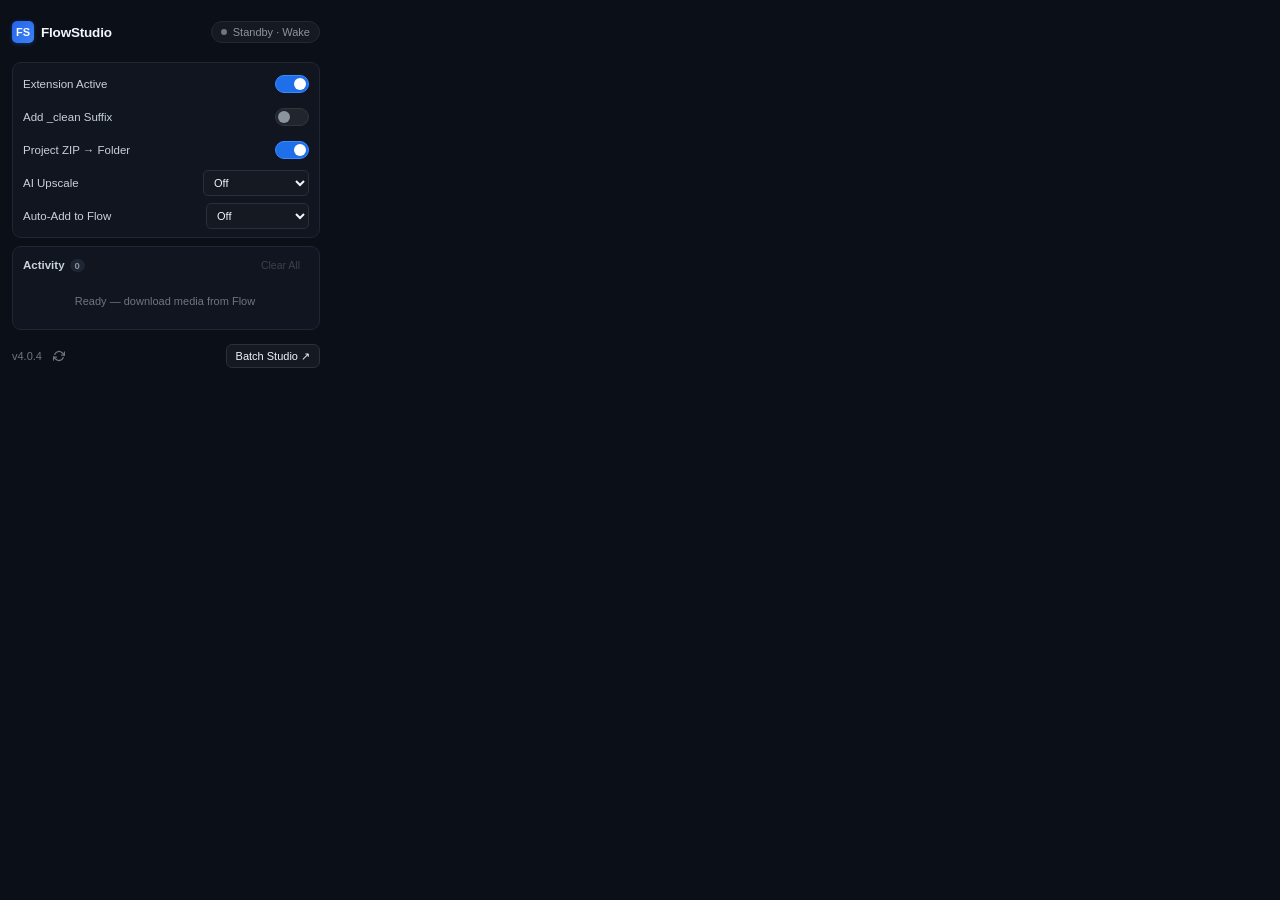
<file: extension/popup.html>
<!DOCTYPE html>
<html lang="en">

<head>
  <meta charset="UTF-8">
  <meta name="viewport" content="width=device-width, initial-scale=1.0">
  <title>FlowStudio</title>
  <link rel="stylesheet" href="popup.css">
</head>

<body>
  <div class="popup-wrapper">
    <!-- Header (44px) -->
    <header class="top-bar">
      <div class="brand">
        <span class="brand-logo">FS</span>
        <span class="brand-name">FlowStudio</span>
      </div>
      <div class="hw-pill" id="hw-pill" title="Click to wake server if standby">
        <span class="status-dot" id="status-dot"></span>
        <span id="hw-label">Connecting...</span>
      </div>
    </header>
    <div class="wake-retry-hint" id="wake-retry-hint" style="display: none;">Wake timed out — click Standby · Wake to retry</div>

    <!-- Update Banner (Hidden Unless Update Ready) -->
    <div class="update-banner" id="update-banner" style="display: none;">
      <div class="update-banner-content">
        <span class="update-banner-text" id="update-banner-text">v<strong id="update-version">4.0.4</strong> ready</span>
        <button id="btn-update-now" class="btn-update-now">Update Now</button>
      </div>
      <div id="update-status" class="update-status" style="display: none;"></div>
    </div>

    <!-- Controls Card (Strictly 5 Clean Controls Only) -->
    <section class="card controls-card" id="controls-card">
      <div class="row">
        <div class="label-with-tag">
          <span class="row-label">Extension Active</span>
          <span class="paused-indicator" id="paused-indicator" style="display: none;">Paused</span>
        </div>
        <label class="toggle-switch">
          <input type="checkbox" id="toggle-enabled" checked>
          <span class="slider"></span>
        </label>
      </div>

      <div class="row" id="row-suffix">
        <span class="row-label">Add _clean Suffix</span>
        <label class="toggle-switch">
          <input type="checkbox" id="toggle-suffix">
          <span class="slider"></span>
        </label>
      </div>

      <div class="row" id="row-project-zip" title="Auto-extracts Flow project ZIPs into a clean folder, skipping already-clean &amp; non-media files">
        <span class="row-label">Project ZIP → Folder</span>
        <label class="toggle-switch">
          <input type="checkbox" id="toggle-project-zip" checked>
          <span class="slider"></span>
        </label>
      </div>

      <div class="row" id="row-upscale">
        <span class="row-label">AI Upscale</span>
        <select id="select-upscale" class="compact-select">
          <option value="off">Off</option>
          <option value="1080p_anime">1080p Anime</option>
          <option value="1080p_cinema">1080p Cinema</option>
          <option value="2k_anime">2K Anime</option>
          <option value="2k_cinema">2K Cinema</option>
          <option value="4k_anime">4K Anime</option>
          <option value="4k_cinema">4K Cinema</option>
        </select>
      </div>

      <div class="row" id="row-autoflow">
        <span class="row-label">Auto-Add to Flow</span>
        <select id="select-autoflow" class="compact-select">
          <option value="off">Off</option>
          <option value="project_drop">Project (Drop)</option>
          <option value="chat_paste">Chat (Paste)</option>
        </select>
      </div>
    </section>

    <!-- Activity & History Section -->
    <section class="card activity-card">
      <div class="card-header">
        <div class="section-title-group">
          <span class="card-title">Activity</span>
          <span class="activity-badge" id="activity-badge">0</span>
        </div>
        <button id="clear-history-btn" class="btn-clear-ghost" title="Clear finished history" disabled>Clear All</button>
      </div>
      <div id="activity-toast" class="activity-toast" style="display: none;"></div>
      <div class="activity-list" id="activity-list">
        <div class="empty-state">Ready — download media from Flow</div>
      </div>
    </section>

    <!-- Slim Footer (34px) -->
    <footer class="footer">
      <div class="footer-left">
        <span class="footer-version" id="version-badge">v4.0.4</span>
        <button id="btn-check-update" class="btn-check-update" title="Check for updates">
          <svg width="12" height="12" viewBox="0 0 24 24" fill="none" stroke="currentColor" stroke-width="2.5" stroke-linecap="round" stroke-linejoin="round">
            <polyline points="23 4 23 10 17 10"></polyline>
            <polyline points="1 20 1 14 7 14"></polyline>
            <path d="M3.51 9a9 9 0 0 1 14.85-3.36L23 10M1 14l4.64 4.36A9 9 0 0 0 20.49 15"></path>
          </svg>
        </button>
      </div>
      <button id="btn-open-studio" class="btn-studio">Batch Studio ↗</button>
    </footer>
  </div>

  <script src="popup.js"></script>
</body>
</html>
</file>
<file: extension/popup.css>
* {
  box-sizing: border-box;
  margin: 0;
  padding: 0;
}

body {
  width: 332px;
  background-color: #0b0f17;
  color: #f0f6fc;
  font-family: -apple-system, BlinkMacSystemFont, "Segoe UI", Roboto, Helvetica, Arial, sans-serif;
  font-size: 12px;
  user-select: none;
  overflow-x: hidden;
}

.popup-wrapper {
  padding: 10px 12px;
  display: flex;
  flex-direction: column;
  gap: 8px;
}

/* Header (44px) */
.top-bar {
  display: flex;
  justify-content: space-between;
  align-items: center;
  height: 44px;
}

.brand {
  display: flex;
  align-items: center;
  gap: 7px;
}

.brand-logo {
  width: 22px;
  height: 22px;
  background: linear-gradient(135deg, #2563eb 0%, #3b82f6 100%);
  color: #fff;
  font-weight: 800;
  font-size: 11px;
  display: flex;
  align-items: center;
  justify-content: center;
  border-radius: 5px;
  box-shadow: 0 1px 4px rgba(37, 99, 235, 0.4);
}

.brand-name {
  font-weight: 700;
  font-size: 13.5px;
  letter-spacing: -0.2px;
  color: #f0f6fc;
}

.hw-pill {
  display: flex;
  align-items: center;
  gap: 6px;
  background: #141922;
  border: 1px solid #232a36;
  border-radius: 12px;
  padding: 0 9px;
  height: 22px;
  font-size: 11px;
  font-weight: 500;
  color: #8b949e;
  cursor: pointer;
  transition: all 0.15s ease;
}

.hw-pill:hover {
  border-color: #388bfd;
  color: #c9d1d9;
}

.status-dot {
  width: 6px;
  height: 6px;
  border-radius: 50%;
  background: #6e7681;
}

.status-dot.online {
  background: #2ea043;
  box-shadow: 0 0 6px rgba(46, 160, 67, 0.6);
}

.status-dot.starting {
  background: #d29922;
  box-shadow: 0 0 6px rgba(210, 153, 34, 0.6);
  animation: pulse 1s infinite alternate;
}

.status-dot.offline {
  background: #6e7681;
}

@keyframes pulse {
  0% { opacity: 0.4; }
  100% { opacity: 1; }
}

.wake-retry-hint {
  font-size: 10px;
  color: #d29922;
  text-align: right;
  margin-top: -4px;
  padding-right: 2px;
}

/* Update Banner */
.update-banner {
  background: rgba(37, 99, 235, 0.12);
  border: 1px solid rgba(59, 130, 246, 0.4);
  border-radius: 6px;
  padding: 5px 9px;
}

.update-banner-content {
  display: flex;
  align-items: center;
  justify-content: space-between;
  gap: 8px;
}

.update-banner-text {
  color: #c9d1d9;
  font-size: 11px;
}

.btn-update-now {
  background: #238636;
  border: 1px solid #2ea043;
  color: #fff;
  border-radius: 4px;
  padding: 0 8px;
  height: 22px;
  font-size: 10.5px;
  font-weight: 600;
  cursor: pointer;
  white-space: nowrap;
  transition: background 0.15s ease;
}

.btn-update-now:hover:not(:disabled) {
  background: #2ea043;
}

.btn-update-now:disabled {
  opacity: 0.6;
  cursor: not-allowed;
}

.update-status {
  margin-top: 4px;
  font-size: 10px;
  color: #8b949e;
  text-align: center;
}

/* Controls Card */
.card {
  background: #10151f;
  border: 1px solid #1f2633;
  border-radius: 9px;
  padding: 8px 10px;
}

.controls-card {
  display: flex;
  flex-direction: column;
  gap: 7px;
}

.controls-card.dimmed .row:not(:first-child) {
  opacity: 0.5;
  pointer-events: none;
}

.row {
  display: flex;
  justify-content: space-between;
  align-items: center;
  height: 26px;
}

.label-with-tag {
  display: flex;
  align-items: center;
  gap: 6px;
}

.row-label {
  font-size: 11.5px;
  font-weight: 500;
  color: #c9d1d9;
}

.paused-indicator {
  font-size: 9.5px;
  font-weight: 600;
  padding: 1px 5px;
  border-radius: 4px;
  background: rgba(110, 118, 129, 0.2);
  color: #8b949e;
  border: 1px solid #30363d;
}

/* 34x18px Sleek Toggle Switch */
.toggle-switch {
  position: relative;
  display: inline-block;
  width: 34px;
  height: 18px;
  flex-shrink: 0;
}

.toggle-switch input {
  opacity: 0;
  width: 0;
  height: 0;
}

.slider {
  position: absolute;
  cursor: pointer;
  top: 0; left: 0; right: 0; bottom: 0;
  background-color: #21262d;
  border: 1px solid #30363d;
  transition: 0.2s cubic-bezier(0.4, 0, 0.2, 1);
  border-radius: 18px;
}

.slider:before {
  position: absolute;
  content: "";
  height: 12px;
  width: 12px;
  left: 2px;
  bottom: 2px;
  background-color: #8b949e;
  transition: 0.2s cubic-bezier(0.4, 0, 0.2, 1);
  border-radius: 50%;
}

input:checked + .slider {
  background-color: #1f6feb;
  border-color: #388bfd;
}

input:checked + .slider:before {
  transform: translateX(16px);
  background-color: #ffffff;
}

/* Compact Select (26px height) */
.compact-select {
  background: #141922;
  border: 1px solid #28303d;
  color: #f0f6fc;
  border-radius: 5px;
  height: 26px;
  padding: 0 6px;
  font-size: 11px;
  font-weight: 500;
  outline: none;
  cursor: pointer;
  transition: border-color 0.15s ease;
}

.compact-select:hover, .compact-select:focus {
  border-color: #388bfd;
}

/* Activity Section */
.activity-card {
  display: flex;
  flex-direction: column;
  gap: 6px;
  padding: 8px 10px;
}

.card-header {
  display: flex;
  justify-content: space-between;
  align-items: center;
}

.section-title-group {
  display: flex;
  align-items: center;
  gap: 5px;
}

.card-title {
  font-size: 11.5px;
  font-weight: 600;
  color: #c9d1d9;
}

.activity-badge {
  font-size: 9.5px;
  font-weight: 600;
  padding: 1px 5px;
  border-radius: 10px;
  background: #1f2633;
  color: #8b949e;
}

.btn-clear-ghost {
  background: transparent;
  border: 1px solid transparent;
  color: #8b949e;
  height: 20px;
  padding: 0 8px;
  font-size: 10.5px;
  font-weight: 500;
  border-radius: 10px;
  cursor: pointer;
  transition: all 0.15s ease;
}

.btn-clear-ghost:hover:not(:disabled) {
  background: rgba(110, 118, 129, 0.15);
  border-color: #30363d;
  color: #f0f6fc;
}

.btn-clear-ghost:disabled {
  opacity: 0.35;
  cursor: default;
}

.activity-list {
  max-height: 180px;
  overflow-y: auto;
  display: flex;
  flex-direction: column;
  gap: 5px;
  padding-right: 2px;
}

/* 4px Slim Dark Scrollbar */
.activity-list::-webkit-scrollbar {
  width: 4px;
}
.activity-list::-webkit-scrollbar-track {
  background: transparent;
}
.activity-list::-webkit-scrollbar-thumb {
  background: #21262d;
  border-radius: 2px;
}
.activity-list::-webkit-scrollbar-thumb:hover {
  background: #30363d;
}

.empty-state {
  color: #6e7681;
  font-size: 11px;
  text-align: center;
  padding: 14px 4px;
}

/* Job Row */
.job-item {
  background: #141922;
  border: 1px solid #232a36;
  border-radius: 8px;
  padding: 7px 9px;
  display: flex;
  flex-direction: column;
  gap: 5px;
  transition: border-color 0.15s ease;
}

.job-item:hover {
  border-color: #303846;
}

.job-top {
  display: flex;
  justify-content: space-between;
  align-items: center;
  gap: 6px;
}

.job-meta {
  display: flex;
  align-items: center;
  gap: 6px;
  overflow: hidden;
  flex: 1;
}

.job-tag {
  font-size: 9px;
  font-weight: 700;
  background: #1f2633;
  color: #58a6ff;
  padding: 1px 4px;
  border-radius: 3px;
  letter-spacing: 0.3px;
  flex-shrink: 0;
}

.job-tag.project {
  background: rgba(163, 113, 247, 0.14);
  color: #a371f7;
}

.job-filename {
  font-size: 11px;
  font-weight: 500;
  color: #e6edf3;
  white-space: nowrap;
  overflow: hidden;
  text-overflow: ellipsis;
}

.job-actions {
  display: flex;
  align-items: center;
  gap: 4px;
  flex-shrink: 0;
}

/* 22x22px SVG Micro-Buttons */
.micro-btn {
  width: 22px;
  height: 22px;
  display: flex;
  align-items: center;
  justify-content: center;
  background: #1c222d;
  border: 1px solid #2d3542;
  border-radius: 6px;
  color: #8b949e;
  cursor: pointer;
  padding: 0;
  transition: all 0.15s ease;
}

.micro-btn:hover {
  color: #f0f6fc;
  border-color: #485466;
}

.micro-btn.pause:hover {
  background: rgba(210, 153, 34, 0.15);
  border-color: #d29922;
  color: #d29922;
}

.micro-btn.resume:hover {
  background: rgba(46, 160, 67, 0.15);
  border-color: #2ea043;
  color: #3fb950;
}

.micro-btn.cancel:hover {
  background: rgba(218, 54, 51, 0.15);
  border-color: #da3633;
  color: #f85149;
}

.micro-btn.folder:hover:not(:disabled) {
  background: rgba(56, 139, 253, 0.16);
  border-color: #388bfd;
  color: #58a6ff;
}

.micro-btn:disabled {
  opacity: 0.45;
  cursor: not-allowed;
}

.activity-toast {
  font-size: 10px;
  font-weight: 500;
  padding: 4px 7px;
  border-radius: 5px;
  background: rgba(56, 139, 253, 0.12);
  border: 1px solid rgba(56, 139, 253, 0.35);
  color: #c9d1d9;
}

.activity-toast.error {
  background: rgba(218, 54, 51, 0.14);
  border-color: rgba(248, 81, 73, 0.45);
  color: #f85149;
}

.micro-btn.remove {
  width: 20px;
  height: 20px;
  background: transparent;
  border: none;
}
.micro-btn.remove:hover {
  color: #f85149;
}

/* Compact status badges */
.badge-status {
  font-size: 10px;
  font-weight: 600;
  padding: 1px 5px;
  border-radius: 4px;
  display: inline-flex;
  align-items: center;
  gap: 3px;
  white-space: nowrap;
  flex-shrink: 0;
}
.badge-status.success {
  background: rgba(46, 160, 67, 0.15);
  color: #3fb950;
}
.badge-status.muted {
  background: rgba(110, 118, 129, 0.15);
  color: #8b949e;
}
.badge-status.danger {
  background: rgba(218, 54, 51, 0.15);
  color: #f85149;
}
.badge-status.paused {
  background: rgba(210, 153, 34, 0.15);
  color: #d29922;
}

.chip-copied {
  font-size: 9.5px;
  color: #58a6ff;
  margin-left: 2px;
}

/* Bottom Line: Progress Bar (3px) + Meta */
.job-bottom {
  display: flex;
  align-items: center;
  gap: 8px;
}

.job-progress-bar {
  flex: 1;
  height: 3px;
  background: #21262d;
  border-radius: 2px;
  overflow: hidden;
}

.job-progress-fill {
  height: 100%;
  background: #388bfd;
  border-radius: 2px;
  transition: width 0.25s ease;
}

.job-progress-fill.paused {
  background: #d29922;
}

.job-progress-meta {
  font-size: 10px;
  font-weight: 500;
  color: #8b949e;
  white-space: nowrap;
  overflow: hidden;
  text-overflow: ellipsis;
  max-width: 100%;
}

/* Slim Footer (34px) */
.footer {
  display: flex;
  justify-content: space-between;
  align-items: center;
  height: 34px;
  padding-top: 2px;
}

.footer-left {
  display: flex;
  align-items: center;
  gap: 6px;
}

.footer-version {
  font-size: 11px;
  font-weight: 500;
  color: #6e7681;
}

.btn-check-update {
  background: transparent;
  border: 1px solid transparent;
  color: #6e7681;
  width: 22px;
  height: 22px;
  display: flex;
  align-items: center;
  justify-content: center;
  border-radius: 4px;
  cursor: pointer;
  transition: all 0.15s ease;
}

.btn-check-update:hover {
  background: #141922;
  border-color: #232a36;
  color: #58a6ff;
}

.btn-studio {
  background: #141922;
  border: 1px solid #28303d;
  color: #f0f6fc;
  border-radius: 6px;
  height: 24px;
  padding: 0 9px;
  font-size: 11px;
  font-weight: 500;
  cursor: pointer;
  transition: all 0.15s ease;
}

.btn-studio:hover {
  border-color: #388bfd;
  background: #1c222d;
}
</file>
